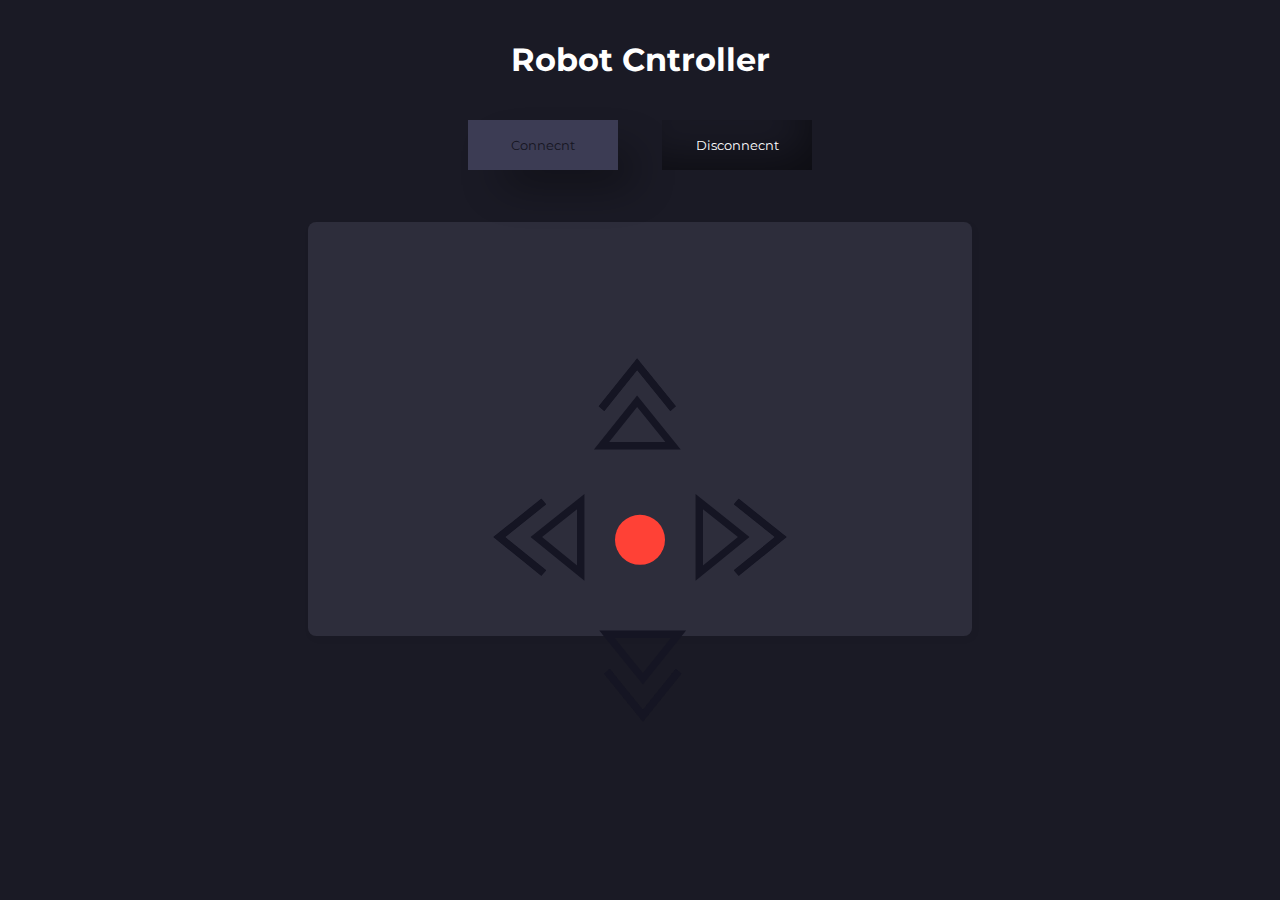
<file: Task1-Marwah Bakoor/index.html>
<!doctype html>
<html>
<head>
    <meta charset="utf-8" />
    <meta http-equiv="Content-type" content="text/html; charset=utf-8" />
    <meta name="viewport" content="width=device-width, initial-scale=1" />
    <link href="https://fonts.googleapis.com/css2?family=Montserrat:wght@100;200;300;400&display=swap" rel="stylesheet">  
    <link type="text/css" rel="stylesheet" href="style.css">
    <title>Robot Cntroller</title>

</head>

<body>
<div class="connecnt-div">
    <h1 class="title">Robot Cntroller</h1>
    <button href="#" class="btn active" >Connecnt</button>
    <button href="#" class="btn" >Disconnecnt</button>

</div>
<div class="Cntroller-div ">
    <div class="up">
    <div class="wrapper">
        <svg width="18px" height="17px" viewBox="-1 0 18 17" version="1.1" >
            <g>
                <polygon class="arrow" points="16.3746667 8.33860465 7.76133333 15.3067621 6.904 14.3175671 14.2906667 8.34246869 6.908 2.42790698 7.76 1.43613596"></polygon>
                <polygon class="arrow-fixed" points="16.3746667 8.33860465 7.76133333 15.3067621 6.904 14.3175671 14.2906667 8.34246869 6.908 2.42790698 7.76 1.43613596"></polygon>
                <path d="M-4.58892184e-16,0.56157424 L-4.58892184e-16,16.1929159 L9.708,8.33860465 L-1.64313008e-15,0.56157424 L-4.58892184e-16,0.56157424 Z M1.33333333,3.30246869 L7.62533333,8.34246869 L1.33333333,13.4327013 L1.33333333,3.30246869 L1.33333333,3.30246869 Z"></path>
            </g>
        </svg>
    </div>
</div>
<div class="midd">
        <div class="wrapper">
        <svg class="right" width="18px" height="17px" viewBox="0 0 18 17" version="1.1">
            <g id="prev" transform="translate(8.500000, 8.500000) scale(-1, 1) translate(-8.500000, -8.500000)">
                <polygon class="arrow" points="16.3746667 8.33860465 7.76133333 15.3067621 6.904 14.3175671 14.2906667 8.34246869 6.908 2.42790698 7.76 1.43613596"></polygon>
                <polygon class="arrow-fixed" points="16.3746667 8.33860465 7.76133333 15.3067621 6.904 14.3175671 14.2906667 8.34246869 6.908 2.42790698 7.76 1.43613596"></polygon>
                <path d="M-1.48029737e-15,0.56157424 L-1.48029737e-15,16.1929159 L9.708,8.33860465 L-2.66453526e-15,0.56157424 L-1.48029737e-15,0.56157424 Z M1.33333333,3.30246869 L7.62533333,8.34246869 L1.33333333,13.4327013 L1.33333333,3.30246869 L1.33333333,3.30246869 Z"></path>
            </g>
        </svg>

        <div class="circet" ></div>
      
        <svg class="left" width="18px" height="17px" viewBox="-1 0 18 17" version="1.1" >
            <g>
                <polygon class="arrow" points="16.3746667 8.33860465 7.76133333 15.3067621 6.904 14.3175671 14.2906667 8.34246869 6.908 2.42790698 7.76 1.43613596"></polygon>
                <polygon class="arrow-fixed" points="16.3746667 8.33860465 7.76133333 15.3067621 6.904 14.3175671 14.2906667 8.34246869 6.908 2.42790698 7.76 1.43613596"></polygon>
                <path d="M-4.58892184e-16,0.56157424 L-4.58892184e-16,16.1929159 L9.708,8.33860465 L-1.64313008e-15,0.56157424 L-4.58892184e-16,0.56157424 Z M1.33333333,3.30246869 L7.62533333,8.34246869 L1.33333333,13.4327013 L1.33333333,3.30246869 L1.33333333,3.30246869 Z"></path>
            </g>
        </svg>
    </div>
    </div>

    <div class="down">
        <div class="wrapper">
        <svg width="18px" height="17px" viewBox="-1 0 18 17" version="1.1" >
            <g>
                <polygon class="arrow" points="16.3746667 8.33860465 7.76133333 15.3067621 6.904 14.3175671 14.2906667 8.34246869 6.908 2.42790698 7.76 1.43613596"></polygon>
                <polygon class="arrow-fixed" points="16.3746667 8.33860465 7.76133333 15.3067621 6.904 14.3175671 14.2906667 8.34246869 6.908 2.42790698 7.76 1.43613596"></polygon>
                <path d="M-4.58892184e-16,0.56157424 L-4.58892184e-16,16.1929159 L9.708,8.33860465 L-1.64313008e-15,0.56157424 L-4.58892184e-16,0.56157424 Z M1.33333333,3.30246869 L7.62533333,8.34246869 L1.33333333,13.4327013 L1.33333333,3.30246869 L1.33333333,3.30246869 Z"></path>
            </g>
        </svg>
        </div>
        </div>
      
</div>
</body>
</html>
</file>
<file: Task1-Marwah Bakoor/style.css>
body {
    background-color:#1a1a25;
    margin: 0;
    padding: 0;
    color: #fff;
    font-family: 'Montserrat', sans-serif;
}
.connecnt-div{
    margin-top: 40px;
    text-align: center;
}
.Cntroller-div {
    width: 600px;
    min-height: 350px;
    margin: 2em auto;
    padding: 2em;
    background-color: #2d2d3b;
    border-radius: 0.5em;
    box-shadow: 2px 3px 7px 2px rgba(0,0,0,0.02);
    align-content: center;
}
.btn{
    margin: 20px;
    width: 150px;
    height: 50px;
    font-family: 'Montserrat', sans-serif;
    border: none;
    color: #fff;
    background-color: #1a1a25;
    -webkit-box-shadow: inset -15px -22px 43px -8px rgba(0,0,0,0.49);
    -moz-box-shadow: inset -15px -22px 43px -8px rgba(0,0,0,0.49);
    box-shadow: inset -15px -22px 43px -8px rgba(0,0,0,0.49);
}
.btn:hover{
    background-color: #FAD92C;
    color:  #151521;
    -webkit-box-shadow: 25px 23px 43px -11px rgba(0,0,0,0.49);
    -moz-box-shadow: 25px 23px 43px -11px rgba(0,0,0,0.49);
    box-shadow: 25px 23px 43px -11px rgba(0,0,0,0.49);
    outline: none;
}


.active{
    background-color: #3c3c54;
    color:  #151521;
    -webkit-box-shadow: 25px 23px 43px -11px rgba(0,0,0,0.49);
    -moz-box-shadow: 25px 23px 43px -11px rgba(0,0,0,0.49);
    box-shadow: 25px 23px 43px -11px rgba(0,0,0,0.49);
    
}
a:link, a:visited {
    color: #fff;
    text-decoration: none;
}
@media (max-width: 700px) {
    body{
        background-color: #2d2d3b;
    }
    .Cntroller-div {
        padding: 0;
        width: 100%;
    }
}

.circet{
    position: absolute;
    top: 50%;
    left: 50%;
    transform: translate(-50%, -50%);
    height: 50px;
    width: 50px;
    border-radius: 50%;
    background-color:#ff4136;
    cursor: pointer;
}

/* arrows */
.wrapper {
    position: absolute;
    top:60%;
    left: 50%;
    transform: translate(-50%, -50%);
    
}
.wrapper svg {
    width: 100px;
    height: auto;
    margin: 0 3rem;
    cursor: pointer;
    overflow: visible;
    fill: #151523;
    
}
.wrapper svg polygon, div svg path {
    transition: all 0.5s cubic-bezier(0.2, 1, 0.3, 1);
}
.wrapper svg:hover polygon, div svg:hover path {
    transition: all 1s cubic-bezier(0.2, 1, 0.3, 1);
    fill: #ff4136;
}
.wrapper svg:hover .arrow {
    animation: arrow-anim 2.5s cubic-bezier(0.2, 1, 0.3, 1) infinite;
}
.wrapper svg:hover .arrow-fixed {
    animation: arrow-fixed-anim 2.5s cubic-bezier(0.2, 1, 0.3, 1) infinite;
}
@keyframes arrow-anim {
    0% {
        opacity: 1;
        transform: translateX(0);
   }
    5% {
        transform: translateX(-0.1rem);
   }
    100% {
        transform: translateX(1rem);
        opacity: 0;
   }
}
@keyframes arrow-fixed-anim {
    5% {
        opacity: 0;
   }
    20% {
        opacity: 0.4;
   }
    100% {
        opacity: 1;
   }
}

.Cntroller-div .up{

    position: absolute;
    top:45%;
    left: 50%;
    transform: translate(-50%, -50%);
    transform: rotate(270deg);
}

.Cntroller-div .down{

    position: absolute;
    top:75%;
    left: 50%;
    transform: translate(-50%, -50%);
    transform: rotate(90deg);
}


@media (max-width:800px) {
    .wrapper svg {
        width: 70px;
        margin: 10px;
    }
    .Cntroller-div .up{

        top:50%;
 
    }
    
    .Cntroller-div .down{
    
        top:70%;

    }
    .circet{
        height: 40px;
        width: 40px;
        border-radius: 50%;

    }
}
</file>
